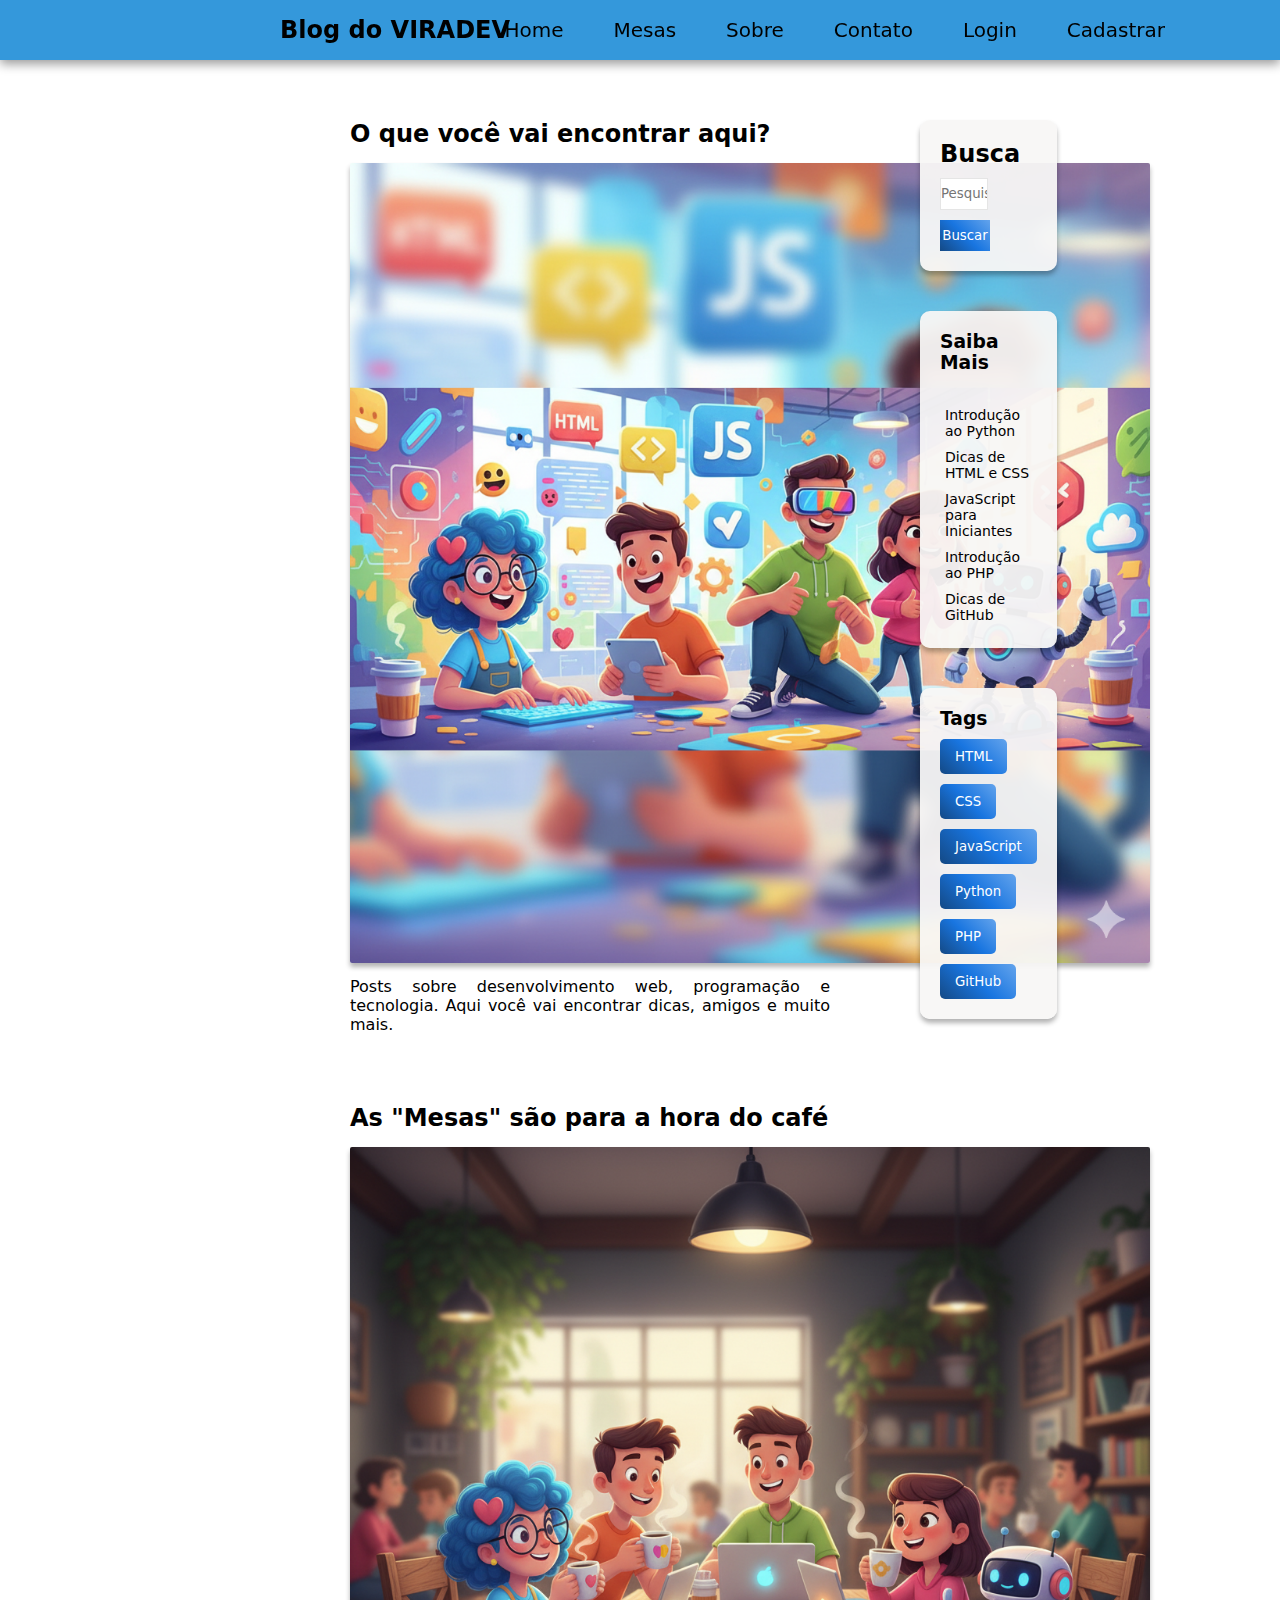
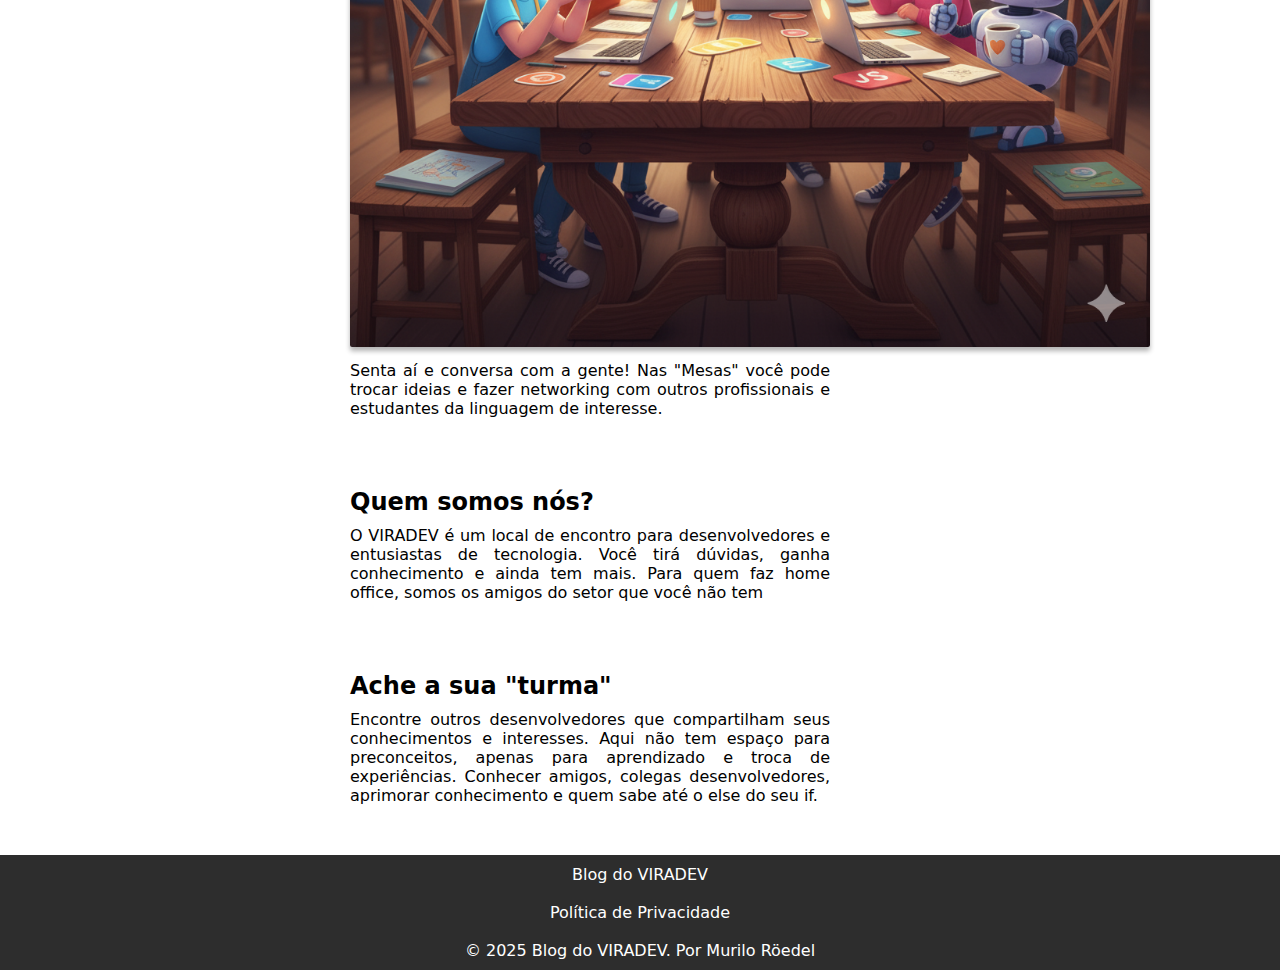
<file: index.html>
<!DOCTYPE html>
<html lang="pt-BR">
<head>
    <meta charset="UTF-8">
    <meta name="viewport" content="width=device-width, initial-scale=1.0">
    <title> &#x1F913; Blog do VIRADEV</title>
</head>
<link rel="stylesheet" href="style.css">
<script src="script.js"></script>
<body>
    <header id="scrollheader"><!-- Cabeçalho do site -->
            <div class="logo">
                <h2><a href="index.html">Blog do VIRADEV</a></h2>
            </div>
            <div class="navegacao"> <!-- Menu de navegação -->
                <ul class="menu">
                    <li><a href="index.html">Home</a></li>
                    <li class="dropdown"><a href="#">Mesas</a>
                            <ul class="dropdown-content">
                                <li><a href="#">Python</a></li>
                                <li><a href="#">GO</a></li>
                                <li><a href="#">JavaScript</a></li>
                                <li><a href="#">Java</a></li>
                            </ul>
                    </li>
                    <li class="dropdown"><a href="#">Sobre</a>
                            <ul class="dropdown-content">
                                <li><a href="#">Nossa História</a></li>
                                <li><a href="#">Equipe</a></li>
                                <li><a href="#">Missão</a></li>
                            </ul>
                    </li>
                    <li class="dropdown"><a href="#">Contato</a>
                        <ul class="dropdown-content">
                            <li><a href="#">Fale Conosco</a></li>
                            <li><a href="#">Redes Sociais</a></li>
                        </ul>
                    </li>
                    <li><a href="indexlogin.html" target="_blank">Login</a></li>
                    <li><a href="indexcadastro.html" target="_blank">Cadastrar</a></li>
                </ul>
            </div>
    </header>
    <main>
        <section class="conteudo-principal"><!-- Conteúdo principal -->
            <article class="blocos">
                <h2>O que você vai encontrar aqui?</h2>
                <div>
                    <img src="imagens/encontraqui.png" alt="Imagem de pessoas se encontrando" class="imgPosts">
                    <p class="Posts">Posts sobre desenvolvimento web, programação e tecnologia. 
                    Aqui você vai encontrar dicas, amigos e muito mais.</p>
                </div>
            </article>
            <article class="blocos">
                <h2>As "Mesas" são para a hora do café</h2>
                <div>
                    <img src="imagens/mesadocafe.png" alt="Imagem de pessoas em uma mesa de café" class="imgPosts">                    
                    <p class="Posts">Senta aí e conversa com a gente! Nas "Mesas" você pode 
                        trocar ideias e fazer networking com outros profissionais e estudantes
                         da linguagem de interesse.</p>
                </div>
            </article>
            <article class="blocos">
                <h2>Quem somos nós?</h2>
                <div>
                    <p class="Posts">O VIRADEV é um local de encontro para desenvolvedores e 
                        entusiastas de tecnologia. Você tirá dúvidas, ganha conhecimento e 
                        ainda tem mais. Para quem faz home office, somos os amigos do setor que 
                        você não tem</p>
                </div>
            </article>
            <article class="blocos">
                <h2>Ache a sua "turma"</h2>
                <div>
                    <p class="Posts">Encontre outros desenvolvedores que compartilham seus conhecimentos 
                        e interesses. Aqui não tem espaço para preconceitos, apenas para aprendizado e 
                        troca de experiências. Conhecer amigos, colegas desenvolvedores, aprimorar 
                        conhecimento e quem sabe até o else do seu if.</p>
                </div>
            </article>
        </section>
        <aside><!-- Blocos laterais à direita-->
            <div class="BlocoLateral">
                <div class="Buscar">
                    <label for="Buscar"><h2>Busca</h2></label>
                    <input type="text" name="Buscar" id="Buscar" placeholder="Pesquisar...">
                    <button class="btnBuscar">Buscar</button>
                </div>
            </div>
            <div class="BlocoLateral">
                <h3>Saiba Mais</h3><br>
                <div>
                <ul class="noticias">
                    <li><a href="#">Introdução ao Python</a></li>
                    <li><a href="#">Dicas de HTML e CSS</a></li>
                    <li><a href="#">JavaScript para Iniciantes</a></li>
                    <li><a href="#">Introdução ao PHP</a></li>
                    <li><a href="#">Dicas de GitHub</a></li>
                </ul>
                </div>
            </div>
            <div class="BlocoLateral">
                <h3>Tags</h3>
                <div>
                <ul class="tag"> <!-- Botões de tags -->
                    <li><button class="btnTags"><a href="#">HTML</a></button></li>
                    <li><button class="btnTags"><a href="#">CSS</a></button></li>
                    <li><button class="btnTags"><a href="#">JavaScript</a></button></li>
                    <li><button class="btnTags"><a href="#">Python</a></button></li>
                    <li><button class="btnTags"><a href="#">PHP</a></button></li>
                    <li><button class="btnTags"><a href="#">GitHub</a></button></li>
                </ul>
                </div>
            </div>
        </aside>
    </main>
    <footer>
        <p>Blog do VIRADEV</p><br>
        <p>Política de Privacidade</p><br>
        <p>&copy; 2025 Blog do VIRADEV. Por Murilo Röedel</p>
    </footer>
</body>
</html>
</file>
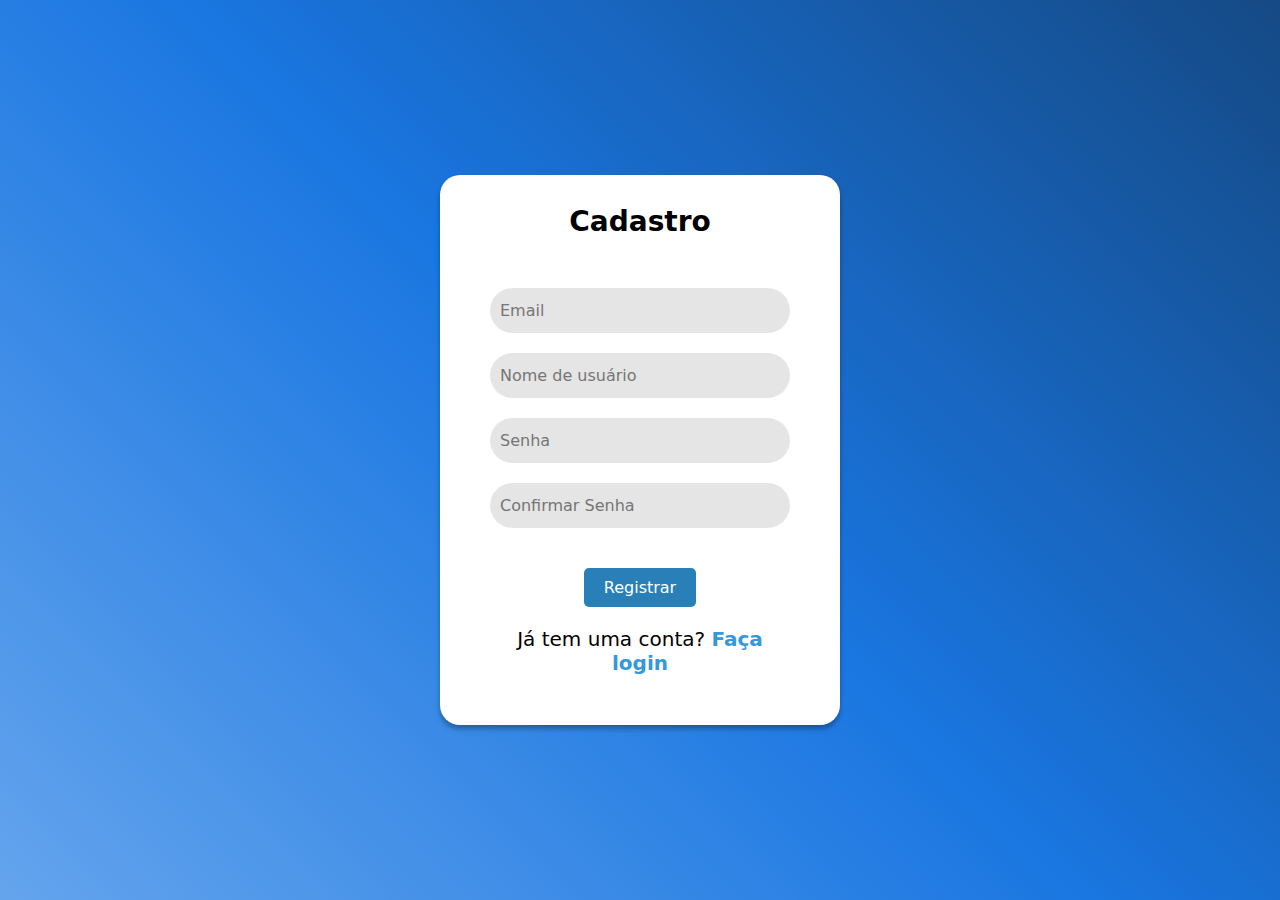
<file: indexcadastro.html>
<!DOCTYPE html>
<html lang="pt-BR">
<head>
    <meta charset="UTF-8">
    <meta name="viewport" content="width=device-width, initial-scale=1.0">
    <title> &#x1F913; VIRADEV Cadastro</title>
</head>
<script src="script.js"></script>
<link rel="stylesheet" href="style.css">
<body style="background: linear-gradient(45deg,#5b9fecf1,#0c6edff1,#073f7ef1);">
    <main class="acesso">
        <section class="Cadastro-section">
            <h2>Cadastro</h2>
            <form action="#" method="post" class="Cadastro-form">
                    <label for="email"></label>
                <input type="email" id="email" name="email" placeholder="Email" required>

                <label for="username"></label>
                <input type="text" id="username" name="username" placeholder="Nome de usuário" required>

                <label for="password"></label>
                <input type="password" id="password" name="password" placeholder="Senha" required>

                <label for="confirm-password"></label>
                <input type="password" id="confirm-password" name="confirm-password" placeholder="Confirmar Senha" required>

                <button type="submit">Registrar</button>
                <p>Já tem uma conta? <a href="indexlogin.html">Faça login</a></p>
            </form>
        </section>
    </main>
</body>
</html>
</file>
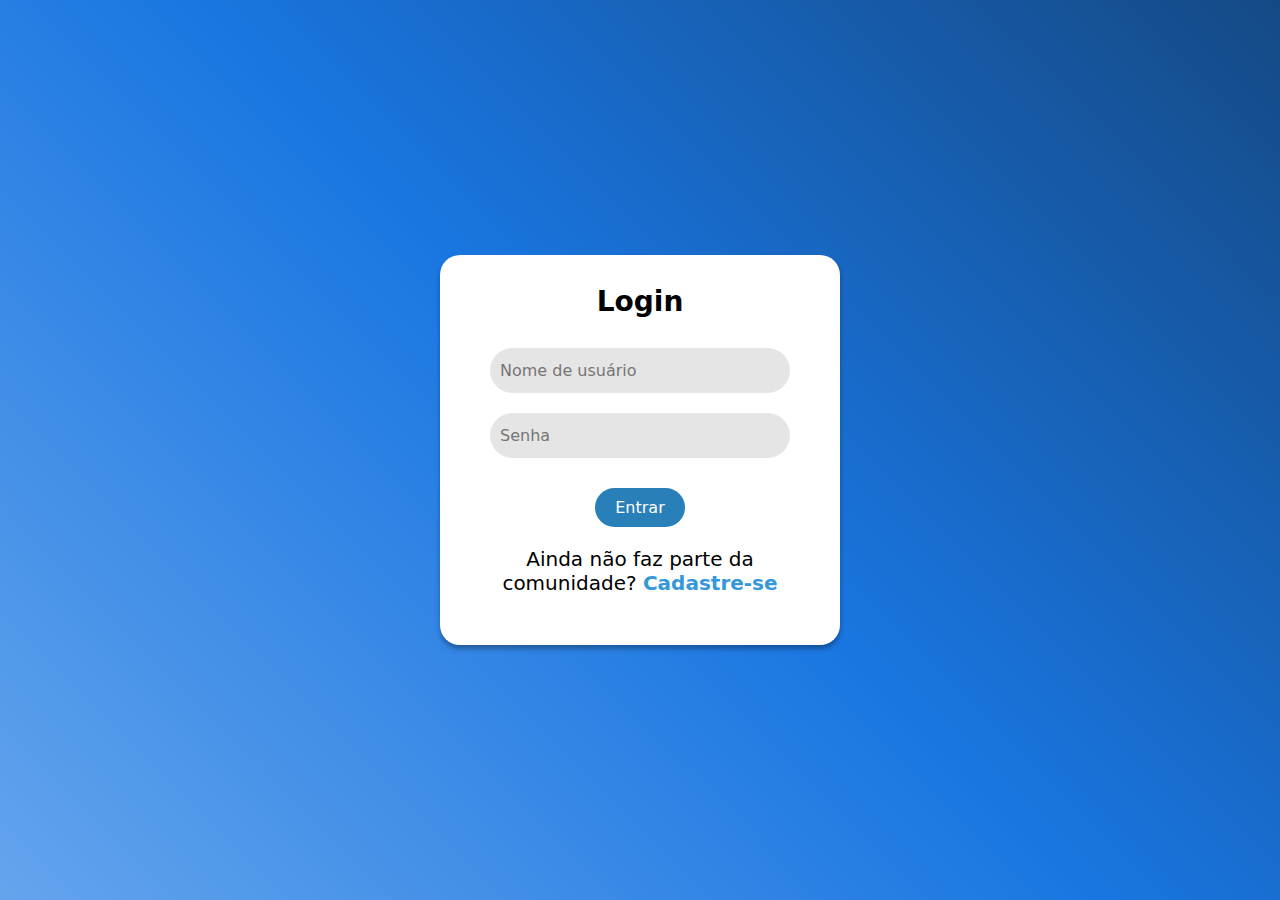
<file: indexlogin.html>
<!DOCTYPE html>
<html lang="pt-BR">
<head>
    <meta charset="UTF-8">
    <meta name="viewport" content="width=device-width, initial-scale=1.0">
    <title> &#x1F913; VIRADEV Login</title>
</head>
<script src="script.js"></script>
<link rel="stylesheet" href="style.css">
<body style="background: linear-gradient(45deg,#5b9fecf1,#0c6edff1,#073f7ef1);">
    <main id="acesso">
        <section class="login-section">
            <h2>Login</h2>
            <form action="#" method="post" class="login-form">
                <label for="username"></label>
                <input type="text" id="username" name="username" placeholder="Nome de usuário" required>

                <label for="password"></label>
                <input type="password" id="password" name="password" placeholder="Senha" required>

                <button type="submit">Entrar</button>
                <p>Ainda não faz parte da comunidade? <a href="indexcadastro.html">Cadastre-se</a></p>
            </form>
        </section>
    </main>
</body>
</html>
</file>
<file: style.css>
/*----------Estilização do BLOG VIRADEV---------*/
/*Responsividades media query */
@media screen and (min-width: 768px) and (max-width: 1024px){

}
@media screen and (min-width: 600px) and (max-width: 767px){
}

/*----------Estilização do HOME-----------------*/
*{
    margin:0;
    padding: 0;
    font-family:system-ui, -apple-system, BlinkMacSystemFont, 'Segoe UI', Roboto, Oxygen, Ubuntu, Cantarell, 'Open Sans', 'Helvetica Neue', sans-serif;
    box-sizing: border-box;
}
/*-------------Início da estilização do header/nav-------------------*/
    header{
        height: 60px;
        width: 100%;
        display: flex;
        padding-left: 30vh;
        padding-right: 10vh;
    position: fixed;
    top: 0;
    z-index: 1;
    box-shadow:inset 0px 4px    5px 0px rgba(0, 0, 0, 0.3);
    background-color: transparent;
    transition: background-color 0.3s ease;
}
header:hover {
    background-color: #3498db;
    box-shadow: 0 4px 10px rgba(0, 0, 0, 0.4);
}
.scroll {
    background-color: #3498db;
    box-shadow: 0 4px 5px rgba(0,0,0,0.2);
}
.logo{
    padding: 10px;
    display: flex;
    align-items: center;
    justify-content: start;
    width: calc(100% - 50px);
}
.logo h2 a{
    text-decoration: none;
    color: black;
    display: flex;
}
.navegacao{
    display: flex;
    align-items: center;
    justify-content: end;
    padding: 10px;  
    width: 50px;
}
.menu{
    list-style: none;
    display: flex;
    gap: 20px;
    font-size: 20px;
    position: relative;
    transition: 0.3s;
}
.menu li a{
    text-decoration: none;
    padding: 15px;
    color: black;
    display: inline-block;
    transition: 0.3s;
}
/*-------------Estilização do Dropdown-----------------------*/
.dropdown ul{
    display: none;
    position: absolute;
    background-color: #3498db;
    box-shadow: 0px 4px 5px 0px rgba(0, 0, 0, 0.3);
    border-radius: 5px;
    margin-top: 0px;
    list-style: none;
    z-index: 1;
}
.dropdown:hover ul{
    display: block;
}
.dropdown ul li{
    margin: 0px 0;
}
.dropdown ul li a{
    color: white;
    font-size: 16px;
    display: block;
    min-width: 150px;
}
.dropdown ul li a:hover{
    background-color: rgb(255, 255, 255);
    border-radius: 5px;
    color: #3498db;
}
/*Fim da estilização do header/nav*/
/*------------Início da estilização da parte central do main---------------*/
main{
    display: flex;
    margin-left: 300px;
    margin-right: 300px;
    align-content: center;
}
.conteudo-principal{
    margin-top: 60px;
    padding-top: 10px;
    align-items: center;
    justify-content: center;
    width: calc(100% - 100px);
    display: block;
}
.blocos{
    display: flex;
    padding: 20px;
    margin: 30px;
    border-radius: 10px;
    flex-direction: column;
}
.Posts{
    font-size: 16px;
    text-align: justify;
    margin-top: 10px;
}
.imgPosts{
    width: 800px;
    height: auto;
    margin-top: 15px;
    border-radius: 2px;
    box-shadow: 0px 4px 5px 0px rgba(0, 0, 0, 0.3);
}
/* Fim da estilização da parte central do main*/
/*---------------Estilização dos blocos laterais--------------*/
aside{
    width: 400px;
    align-items: center;
    margin-top: calc(60px + 20px);
    padding-left: 40px;
}
.BlocoLateral{
    display: flex;
    flex-direction: column;
    padding: 20px;
    margin-top: 40px;
    border-radius: 10px;
    box-shadow: 0px 4px 5px 0px rgba(0, 0, 0, 0.3);
    transition: 0.3s;
    background: #f8f7f6f1;
}
/*---------------Estilização do campo de busca------------*/
#Buscar{
    width: 50%;
    margin-top: 10px;
    border: 1px solid rgba(0, 0, 0, 0.1);
    line-height: 30px;
    display: inline-flex;
    flex-direction: row;
    align-items: center;
    float: left;
}
.btnBuscar{
    width: 50px;
    line-height: 31px;
    display: inline-flex;
    align-items: center;
    justify-content: center;
    border-bottom-style: none;
    background: linear-gradient(45deg, #073f7ef1, #0c6edff1, #5b9fecf1);
    color: white;
    border: none;
    margin-top: 10px;
}
.btnBuscar:hover{
    transition: 0.3s;
    cursor: pointer;
    opacity: 0.8;
    color: black;
    font-weight: bold;
}
#Buscar input{
    flex: 1;
    border: none;
    padding:0;
    margin-top: 0;
    outline: none;
    float:left;
}
/*---------------Estilização do campo de linguagens------------*/
.noticias{
    list-style: none;
    display: inline-block;
    flex-direction: column;
    gap: 10px;
    font-size: 14px;
    margin-top: 10px;
}
.noticias li a{
    text-decoration: none;
    color: black;
    padding-left: 10px;
    display: inline-block;
    transition: transform 0.2s ease;
    padding: 5px;
}
.noticias li a:hover{
    transform: scale(1.1);
}
/*------------Estilização das Tags-------------*/

.tag{
    list-style: none;
    display: flex;
    flex-wrap: wrap;
    gap: 10px;
    font-size: 14px;
    margin-top: 10px;
}
.tag li a{
    text-decoration: none;
    color: rgb(255, 255, 255);
    padding-left: 10px;
    display: inline-block;
    transition: transform 0.2s ease;
    padding: 5px;
}
.btnTags{
    text-decoration: none;
    background: linear-gradient(45deg, #073f7ef1, #0c6edff1, #5b9fecf1);
    padding: 5px 10px;
    border-radius: 5px;
    display: inline-block;
    transition: transform 0.2s ease, color 0.2s ease;
    border: none;
    color: rgb(255,255,255); 
}
.btnTags:hover{
    transform: scale(1.1);
    opacity: 0.8;
    font-weight: 700;    
    text-decoration: none;
}

/*Fim da estilização dos blocos laterais*/


/*-------------Estilização das páginas de login e cadastro------------------*/

/*-------------Estilização das página de login------------------*/
#acesso{
    display: flex;
    justify-content: center;
    align-items: center;
    height: 100vh;
}

.login-section{
    text-align: center;
    height: auto;
    width: 400px;
    background-color: white;
    border-radius: 20px;
    padding: 30px;
    box-shadow: 0px 4px 5px 0px rgba(0, 0, 0, 0.3);
    font-size: 14pt;

}
.login-form{
    display: inline-flex;
    flex-direction: column;
    align-items: center;
    gap: 10px;
    padding: 20px;
}
.login-form input{
    padding: 10px;
    width:  100%;
    line-height: 25px;
    border: none;
    background-color: rgba(0, 0, 0, 0.1);
    font-size: 16px;
    color: black;
    border-radius: 50px
}
.login-form button{
    padding: 10px 20px;
    background-color: #2980b9;
    color: white;
    border: none;
    border-radius: 50px;
    cursor: pointer;
    font-size: 16px;
    margin-top: 20px;
}
.login-form button:hover{
    transition: 1s;
    background: linear-gradient(45deg,#5b9fecf1,#0c6edff1,#073f7ef1);
    cursor: pointer;
    color: black;
}
.login-form p{
        font-size: 20px;
        align-self: center;
        margin-top: 10px;
}
.login-form a{
        color: #3498db;
        text-decoration: none;
        font-weight: bold;
}
.login-form a:hover{
        opacity: 0.7;
        transition: 0.4s;
}
/*-------------Estilização das página de cadastro------------------*/
.acesso{
    display: flex;
    justify-content: center;
    align-items: center;
    height: 100vh;
}
.Cadastro-section{
    margin: 125px 0;
    text-align: center;
    width: 400px;
    background-color: white;
    border-radius: 20px;
    padding: 30px;
    box-shadow: 0px 4px 5px 0px rgba(0, 0, 0, 0.3);
    font-size: 14pt;
}
.Cadastro-form{
    padding: 20px;
    margin-top: 30px;
    width: 100%;
    display: inline-flex;
    flex-direction: column;
    align-items: flex-start;
}
.Cadastro-form label{
    font-size: 18px;
    align-self: flex-start;
    padding-left: 5px;
}
.Cadastro-form input{
    padding: 10px;
    width: 100%;
    line-height: 25px;
    border-radius: 50px;
    background-color: rgba(0, 0, 0, 0.1);
    color: black;
    border: none;
    font-size: 16px;
    margin-bottom: 20px;
}
.Cadastro-form button{
    padding: 10px 20px;
    background-color: #2980b9;
    color: white;
    border: none;
    border-radius: 5px;
    cursor: pointer;
    font-size: 16px;
    margin-top: 20px;
    margin-bottom: 20px;
    align-self: center;
}
.Cadastro-form button:hover{
    transition: 1s;
    cursor: pointer;
    color: black;
    background: linear-gradient(45deg, #073f7ef1, #0c6edff1, #5b9fecf1);
}
.Cadastro-form p{
    font-size: 20px;
    align-self: center;

}
.Cadastro-form a{
    color: #3498db;
    text-decoration: none;
    font-weight: bold;
}
    .Cadastro-form a:hover{
    opacity: 0.7;
    transition: 0.4s;
}
/* Início da estilização do footer*/
footer{
    height: auto;
    width: 100%;
    background-color: rgba(0, 0, 0, 0.822);
    color: white;
    font: 16pt;
    text-decoration: none;
    text-align: center;
    align-items: end;
    position: relative;
    bottom: 0;
    padding: 10px;
}
</file>
